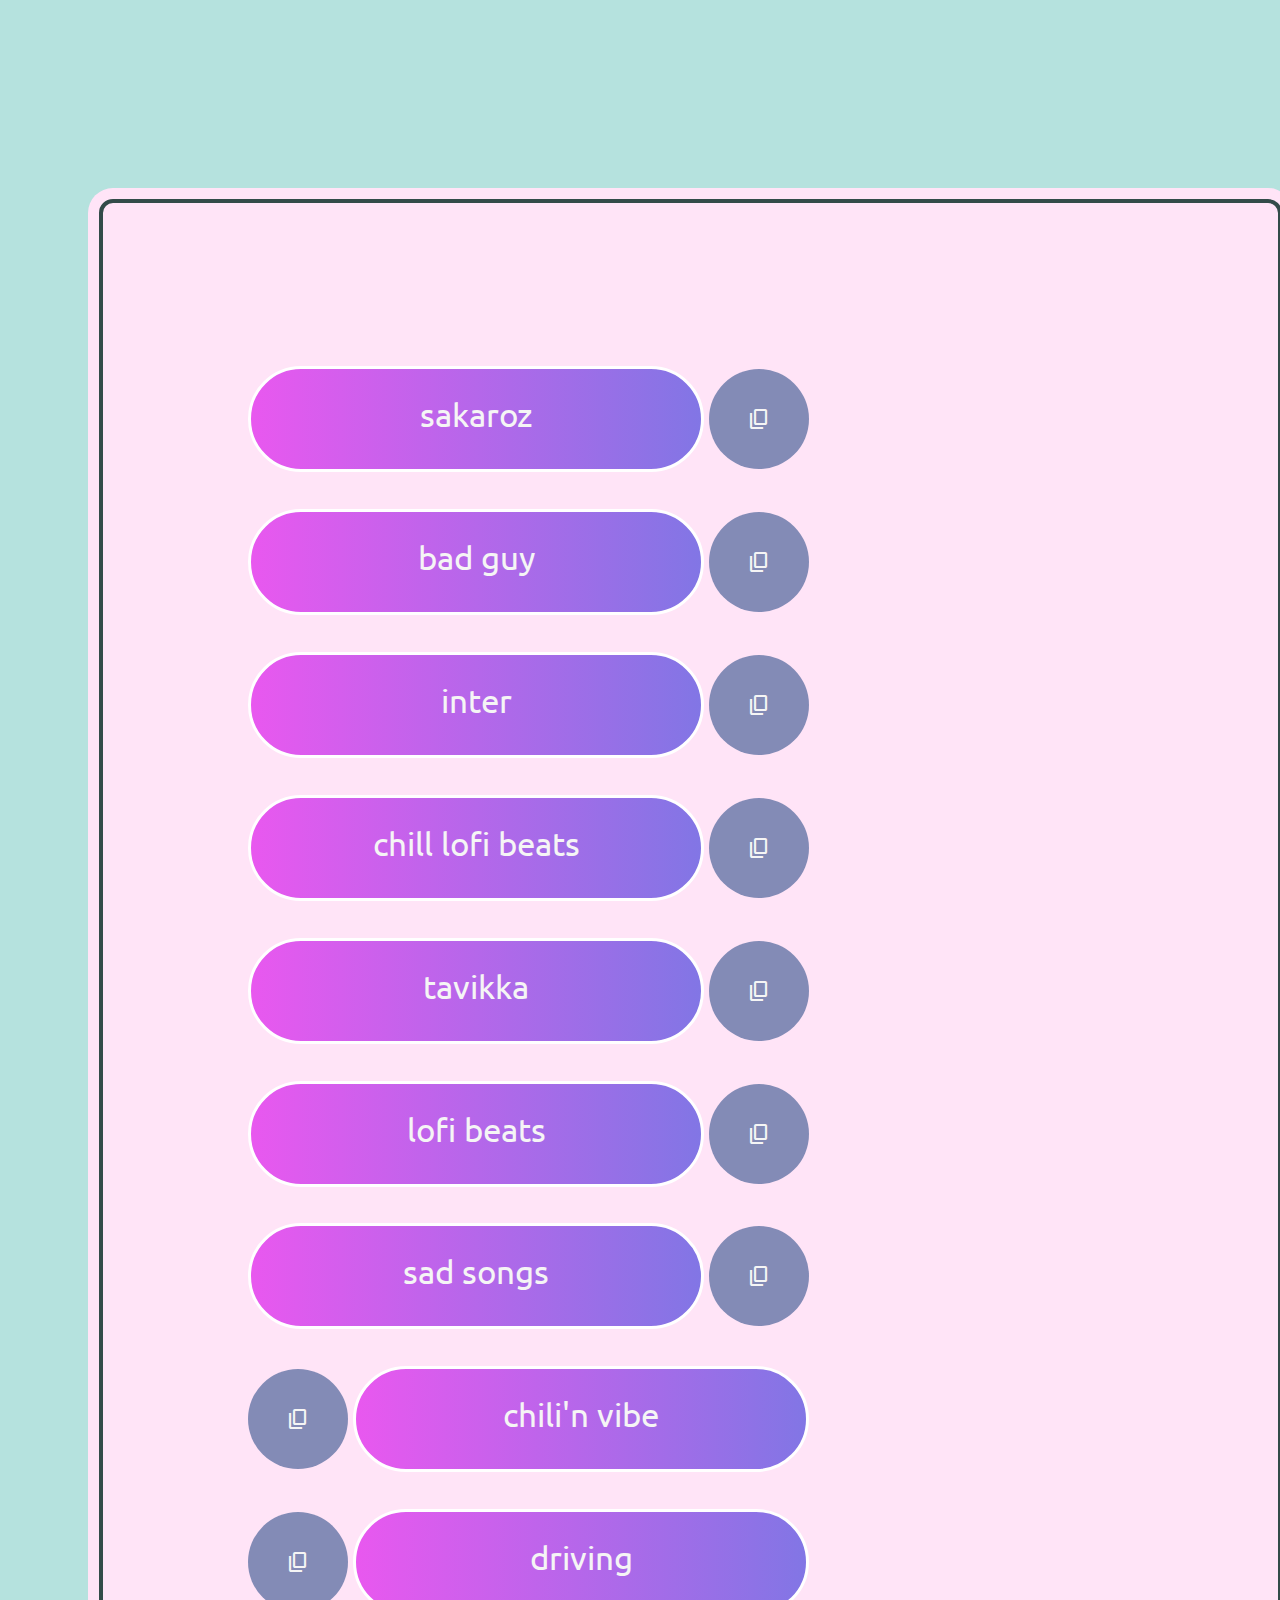
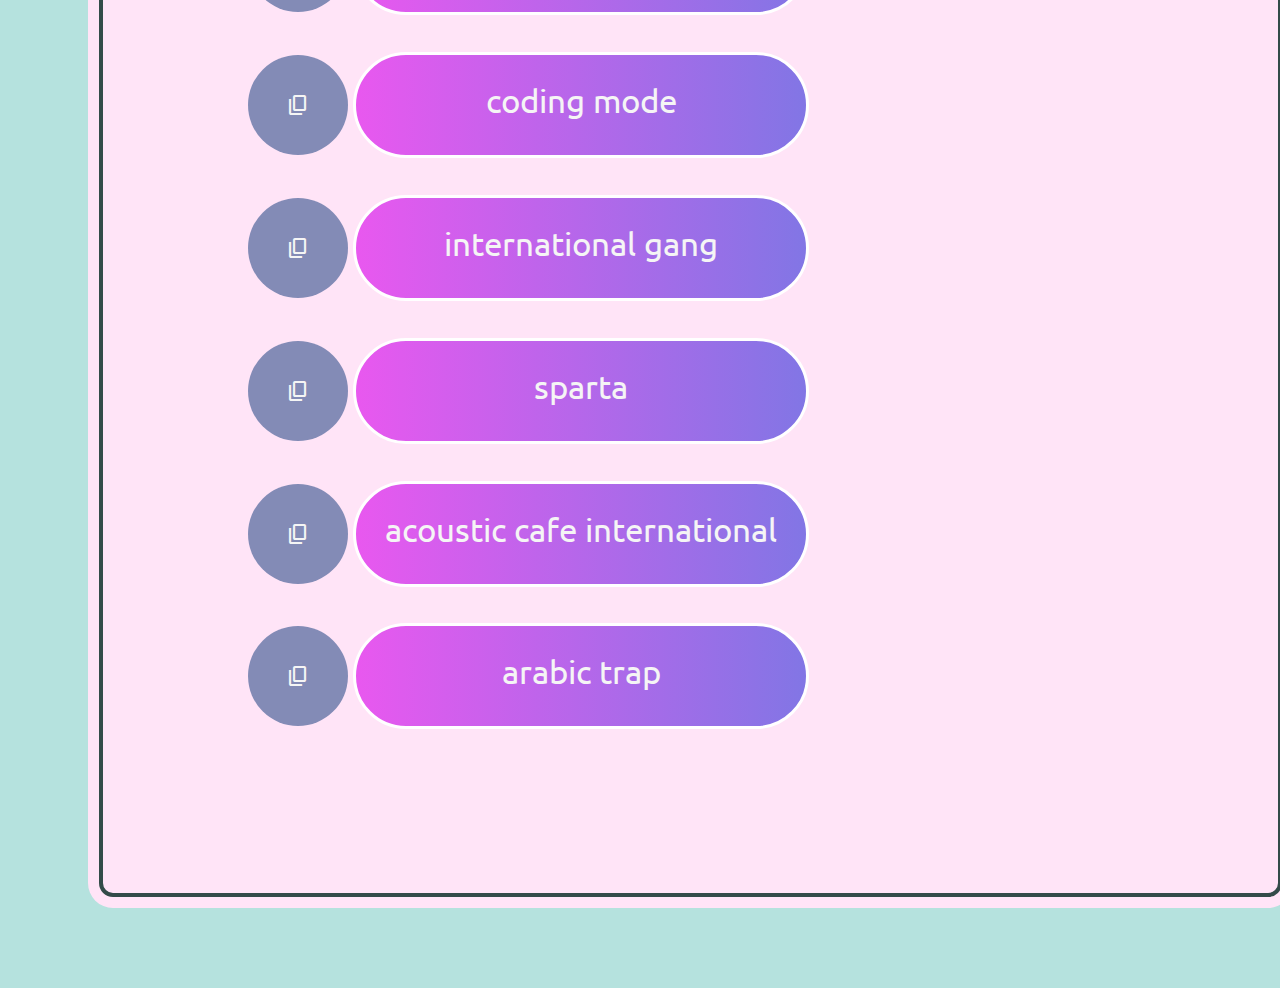
<file: index.html>
<!DOCTYPE html>
<html>
    <head>
        <meta charset="utf-8">
        <title>nima's music playlist</title>
        <link rel="icon" href="images.png"  type="image/icon type">
        <link rel="stylesheet" href="main.css">
        <link rel="preconnect" href="https://fonts.googleapis.com">
        <link rel="preconnect" href="https://fonts.gstatic.com" crossorigin>
        <link href="https://fonts.googleapis.com/css2?family=Ubuntu:wght@300&display=swap" rel="stylesheet">
        <link rel="stylesheet" href="https://fonts.googleapis.com/css2?family=Material+Symbols+Outlined:opsz,wght,FILL,GRAD@20..48,100..700,0..1,-50..200" />
    </head>
    <body>
    <div class="free-space"></div>
        <div class="main-links">
            <div class="left-ones">
                <!-- <a href="https://open.spotify.com/playlist/2T1AT9LgA41gO40DwqH3wj?si=WsprEFuNS-Gfpaz0IVHm2g&utm_source=copy-link">sakaroz</a>
                <a href="https://open.spotify.com/playlist/0hWlLWHmgdfTpFO79um6f7?si=258cb9fff2264406">bad guy</a>
                <a href="https://open.spotify.com/playlist/2oAmppKgffvI1FUrV5D56K?si=d1ad8dea67f541f0">inter</a>
                <a href="https://open.spotify.com/playlist/0DZfWCmXdtnrhZtuYzz363?si=a4e39e9d62af42d0">chill lofi beats</a>
                <a href="https://open.spotify.com/playlist/3QO38WbJyF3PtclO9Yi8kA?si=1f7faa2581274a11">tavikka</a>
                <a href="https://open.spotify.com/playlist/37i9dQZF1DWWQRwui0ExPn?si=b611bdf30f3a4dc8">lofi beats</a>
                <a href="https://open.spotify.com/playlist/0IQo4hoPuOVMi6QuOBWEYU?si=b944cee9da7a471c">sad songs</a> -->
            </div>

            <div class="right-ones">
                <!-- <a href="https://open.spotify.com/playlist/5UsLxiE9CYANtLMUP03Vcg?si=0gJSksAURsSSNq5sbHA-0A&utm_source=copy-link">chili'n vibe</a>
                <a href="https://open.spotify.com/playlist/5v9ERprnd8BP87JBwF0C0K?si=01427f4824424167">driving</a>
                <a href="https://open.spotify.com/playlist/37i9dQZF1DX5trt9i14X7j?si=21861923fe9143ff">coding mode</a>
                <a href="https://open.spotify.com/playlist/4wvjbFvgRx4ks1IfZbpbF7?si=48bcf0c5a8e04c4e">international gang</a>
                <a href="https://open.spotify.com/playlist/23FA2HUUIymQHJ2rbu5uOx?si=962844b9d3a446a0">sparta</a>
                <a href="https://open.spotify.com/playlist/37i9dQZF1DX571ttkrxAeN?si=3e0f154f67654fc8">acoustic cafe international</a>
                <a href="https://open.spotify.com/playlist/37i9dQZF1DXcC6YLqj8ET8?si=e2f504c0a85d4255">arabic trap</a> -->
            </div>
        </div>
        <script src="script.js"></script>
    </body>
</html>
</file>
<file: main.css>
body{
   /** background-color: #7070f2d1;**/
    background-color: #b5e2de;

}
.main-links{
    display:flex;
    width: 70%;
    flex-direction: row;
    justify-content: space-between;
    background-color: #FFE4F7;
    border-radius: 25px;
    padding: 10em;
    margin: 5em;
    outline: solid #334B49 4px;
    outline-offset: -15px;
    display: flex;
    flex-direction: row;
    justify-content: space-between;
    flex-wrap: wrap;
}
.main-links div{
    display: flex;
    flex-direction: column;
    justify-content: space-around;
    flex-wrap: wrap;
}
.main-links span{
    display: flex; justify-content: space-between; align-items: center;
    gap: 5px;
}
.main-links span span{
    height: 100px; width: 100px;
    border-radius: 50%;
    background-color: #838BB6;
    display: flex;justify-content: center; align-items: center;
    color: whitesmoke;
    opacity: 1;
    transition: opacity 1s ease 0s;
}
.main-links span span:hover{
    opacity: 0.6;
}
a{
    height: 100px;
    width: 450px;
    text-decoration: none;
    color: whitesmoke;
    font-style: normal;
    font-size: 33px;
    font-family: 'Ubuntu', sans-serif;
    text-align: center;
    vertical-align: middle;
    line-height: 90px;
    margin: auto;
    background: linear-gradient( to left, #1b1bd68c, #e024ecba );
    /* margin-top: 66px; */
    border-radius: 56px;
    border-style: solid;
    border-color: white;
    border-width: 3px;

    opacity: 1;
    transition: opacity 1s ease 0s;

}
a:hover{
    opacity: 0.6;
}
.left-ones a{
    float: left;

}
.right-ones a{

    float: right;
}
.right-ones{
    height: 1000px;
    width: 500px;
    float: right;
}
.left-ones{
    height: 1000px;
    width: 500px;
    float: left;
}
.free-space{
    width: 100%;
    height: 100px;
}
.free-space2{
    width: 100%;
    height: 400px;
    float:left;
}
</file>
